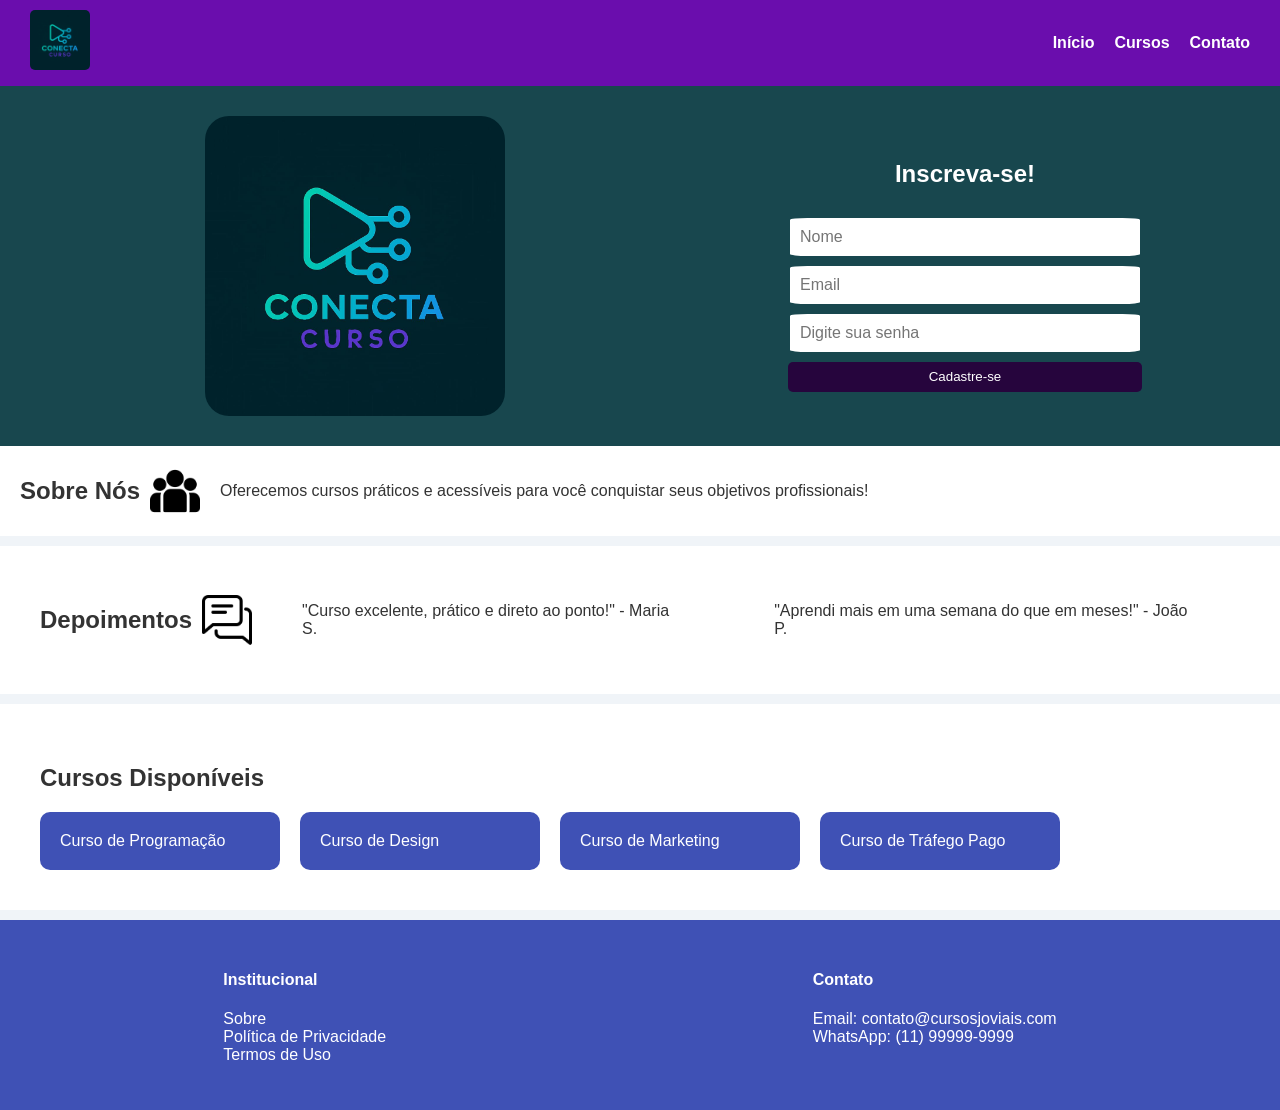
<file: ConectaCursos/index.html>
<!DOCTYPE html>
<html lang="pt-br">
<head>
  <meta charset="UTF-8">
  <meta name="viewport" content="width=device-width, initial-scale=1.0">
  <title>Início - Cursos Joviais</title>
  <link rel="stylesheet" href="style.css">
</head>
<body>
  <header>
    <div class="logo"><img class="imglogo" src="logo.jpg" alt=""></div>
    <nav>
      <ul>
        <li><a href="index.html">Início</a></li>
        <li><a href="cursos.html">Cursos</a></li>
        <li><a href="contato.html">Contato</a></li>
      </ul>
    </nav>
  </header>

  <main>
    <section class="hero">
      <img src="logo.jpg" alt="Banner">
      <form class="inscricao">
        <h2>Inscreva-se!</h2>
        <input type="text" placeholder="Nome" required>
        <input type="email" placeholder="Email" required>
        <input type="password" placeholder="Digite sua senha" required>
        <button class="btn" type="submit">Cadastre-se</button>
      </form>
    </section>

    <section class="sobre">
      <div class="titulo-com-imagem">
        <h2>Sobre Nós</h2>
        <img class="imagem-direita" src="imagens/group.png" alt="Sobre nós">
        <br>
        <br>
        <p>Oferecemos cursos práticos e acessíveis para você conquistar seus objetivos profissionais!</p>
      </div>
    </section>

    <section class="depoimentos">
      <div class="titulo-com-imagem">
        <h2>Depoimentos</h2>
        <img class="imagem-direita" src="imagens/chat.png" alt="Depoimentos">
        <blockquote>"Curso excelente, prático e direto ao ponto!" - Maria S.</blockquote>
        <blockquote>"Aprendi mais em uma semana do que em meses!" - João P.</blockquote>
      </div>
    </section>

    <section class="cursos-carrossel">
      <h2>Cursos Disponíveis</h2>
      <div class="carrossel" id="carrossel">
        <div class="curso">Curso de Programação</div>
        <div class="curso">Curso de Design</div>
        <div class="curso">Curso de Marketing</div>
        <div class="curso">Curso de Tráfego Pago</div>
      </div>
    </section>
  </main>

  <footer>
    <div class="coluna">
      <h4>Institucional</h4>
      <ul>
        <li>Sobre</li>
        <li>Política de Privacidade</li>
        <li>Termos de Uso</li>
      </ul>
    </div>
    <div class="coluna">
      <h4>Contato</h4>
      <ul>
        <li>Email: contato@cursosjoviais.com</li>
        <li>WhatsApp: (11) 99999-9999</li>
      </ul>
    </div>
  </footer>

  <script src="script.js"></script>
</body>
</html>
</file>
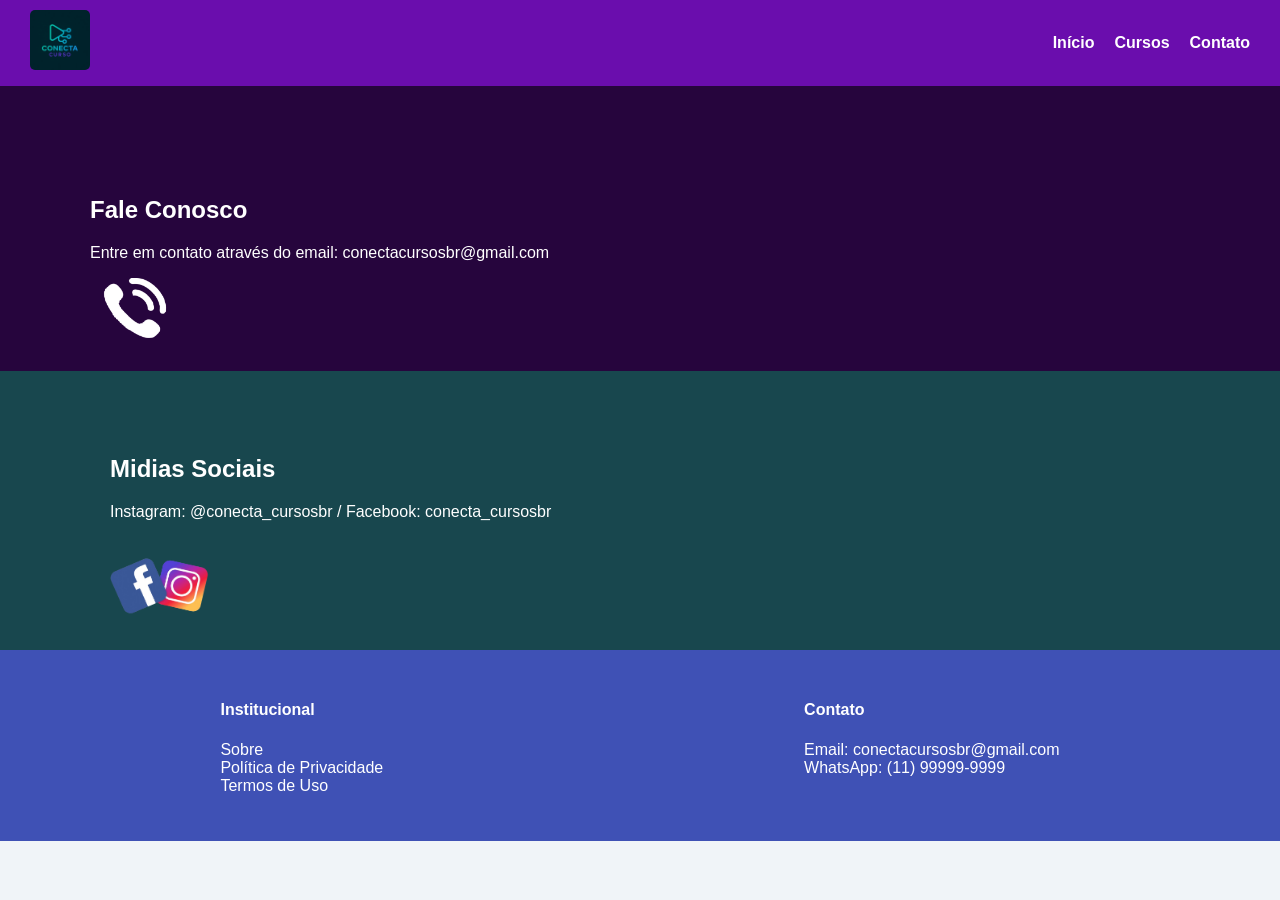
<file: ConectaCursos/contato.html>
<!DOCTYPE html>
<html lang="pt-br">
<head>
  <meta charset="UTF-8">
  <title>Contato</title>
  <link rel="stylesheet" href="style.css">
</head>
<body>
  <header>
    <div class="logo"><img class="imglogo" src="logo.jpg" alt=""></div>
    <nav>
      <ul>
        <li><a href="index.html">Início</a></li>
        <li><a href="cursos.html">Cursos</a></li>
        <li><a href="contato.html">Contato</a></li>
      </ul>
    </nav>
  </header>

  

  <section class="faleconosco">
    <h2>Fale Conosco</h2>
    <p>Entre em contato através do email: conectacursosbr@gmail.com</p>
    <img class="falecons" src="imagens/falecons1-removebg-preview.png" alt="">
  </section>


  <section class="midiassociais">
    <h2>Midias Sociais</h2>
    <p>Instagram: @conecta_cursosbr    /    Facebook: conecta_cursosbr</p> <img class="instaface" src="imagens/instagrameface-removebg-preview.png" alt="">
  </section>


  <footer>
    <div class="coluna">
      <h4>Institucional</h4>
      <ul>
        <li>Sobre</li>
        <li>Política de Privacidade</li>
        <li>Termos de Uso</li>
      </ul>
    </div>
    <div class="coluna">
      <h4>Contato</h4>
      <ul>
        <li>Email: conectacursosbr@gmail.com</li>
        <li>WhatsApp: (11) 99999-9999</li>
      </ul>
    </div>
  </footer>
</body>
</html>
</file>
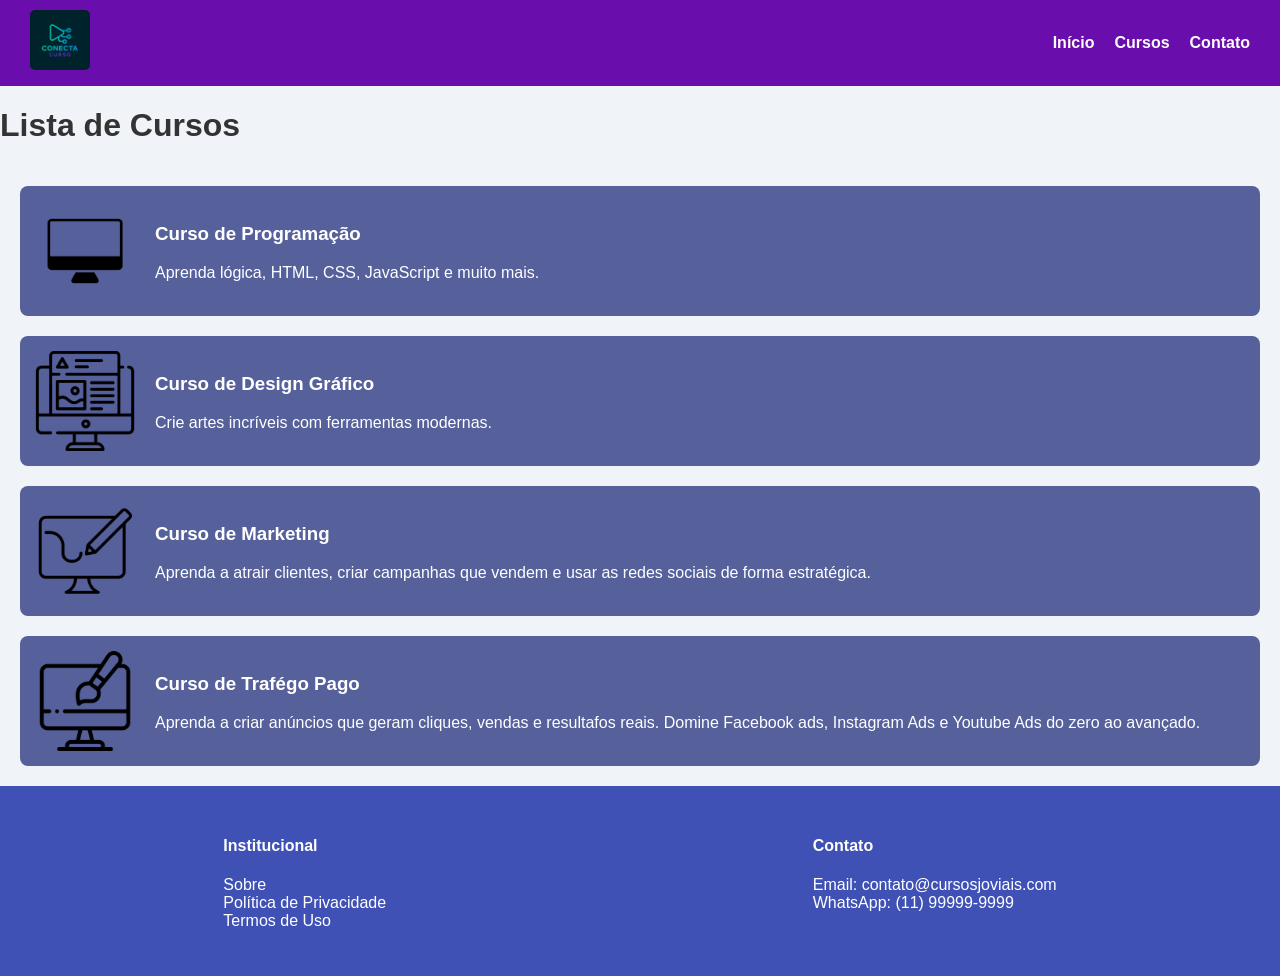
<file: ConectaCursos/cursos.html>
<!DOCTYPE html>
<html lang="pt-br">
<head>
  <meta charset="UTF-8">
  <meta name="viewport" content="width=device-width, initial-scale=1.0">
  <title>Cursos</title>
  <link rel="stylesheet" href="style.css">
</head>
<body>
  <header>
    <div class="logo"><img class="imglogo" src="logo.jpg" alt=""></div>
    <nav>
      <ul>
        <li><a href="index.html">Início</a></li>
        <li><a href="cursos.html">Cursos</a></li>
        <li><a href="contato.html">Contato</a></li>
      </ul>
    </nav>
  </header>

  <main>
    <h1>Lista de Cursos</h1>
    <div class="curso-lista">
      <div class="curso-item">
        <img width="100px" src="./imagens/computador.png" alt="Curso">
        <div>
          <h3>Curso de Programação</h3>
          <p>Aprenda lógica, HTML, CSS, JavaScript e muito mais.</p>
        </div>
      </div>
      <div class="curso-item">
        <img width="100px" src="imagens/web-design.png" alt="Curso">
        <div>
          <h3>Curso de Design Gráfico</h3>
          <p>Crie artes incríveis com ferramentas modernas.</p>
        </div>
      </div>
      <div class="curso-item">
        <img width="100" src="imagens/graphic-design.png" alt="Curso">
        <div>
          <h3>Curso de Marketing</h3>
          <p>Aprenda a atrair clientes, criar campanhas que vendem e usar as redes sociais de forma estratégica.</p>
        </div>
    </div>
    <div class="curso-item">
      <img width="100px" src="imagens/web-design (1).png" alt="Curso">
      <div>
        <h3>Curso de Trafégo Pago</h3>
        <p>Aprenda a criar anúncios que geram cliques, vendas e resultafos reais. Domine Facebook ads, Instagram Ads e Youtube Ads do zero ao avançado.</p>
      </div>
    </div>
  </main>

  <footer>
    <div class="coluna">
      <h4>Institucional</h4>
      <ul>
        <li>Sobre</li>
        <li>Política de Privacidade</li>
        <li>Termos de Uso</li>
      </ul>
    </div>
    <div class="coluna">
      <h4>Contato</h4>
      <ul>
        <li>Email: contato@cursosjoviais.com</li>
        <li>WhatsApp: (11) 99999-9999</li>
      </ul>
    </div>
  </footer>
</body>
</html>
</file>
<file: ConectaCursos/style.css>
body {
    margin: 0;
    font-family: 'Arial', sans-serif;
    background-color: #f0f4f8;
    color: #333;
  }
  
  header {
    background-color: #6a0dad;
    display: flex;
    justify-content: space-between;
    align-items: center;
    padding: 10px 30px;
    color: white;
  }

  .btn:hover{
    background-color: #56619c;
    transition: ease;
  }
  
  .logo {
    font-weight: bold;
    font-size: 1.5em;
  }
  
  nav ul {
    list-style: none;
    display: flex;
    gap: 20px;
  }
  
  nav a {
    color: white;
    text-decoration: none;
    font-weight: bold;
  }
  
  .hero {
    display: flex;
    align-items: center;
    justify-content: space-around;
    padding: 30px;
    background: #18474e;
  }
  
  .hero img{
    width: 300px;
    height: 300px;
    border-radius: 8%;


  }

  .inscricao {
    display: flex;
    flex-direction: column;
    gap: 10px;
    align-items: center;
    color: white;
    font-family:'Trebuchet MS', 'Lucida Sans Unicode', 'Lucida Grande', 'Lucida Sans', Arial, sans-serif
    
  }
  
  .inscricao input {
    padding: 10px;
    font-size: 1em;
    width: 150%;
    border: none;
    border-radius: 5%;
  }

  .inscricao button{
    width: 161%;
    height: 30px;
    border: none;
    background-color: #26053d;
    color: #ffffff;
    border-radius: 5px;

  }
  
  .sobre, .depoimentos, .cursos-carrossel {
    padding: 40px;
    background-color: #ffffff;
    margin-bottom: 10px;
  }
  
  .cursos-carrossel .carrossel {
    display: flex;
    overflow-x: auto;
    gap: 20px;
    color: white;
  }
  
  .curso {
    min-width: 200px;
    background-color: #3f51b5;
    padding: 20px;
    border-radius: 10px;
    flex-shrink: 0;
  }
  
  footer {
    background-color: #3f51b5;
    color: white;
    display: flex;
    justify-content: space-around;
    padding: 30px 10px;
  }
  
  .coluna ul {
    list-style: none;
    padding: 0;
  }
  
  .curso-lista {
    display: flex;
    flex-direction: column;
    gap: 20px;
    padding: 20px;
  }
  
  .curso-item {
    display: flex;
    align-items: center;
    gap: 20px;
    background: #56619c;
    padding: 15px;
    border-radius: 8px;
    color: #ffffff;
  }

  .imglogo{
    width: 60px;
    height: 60px;
    border-radius: 5px;
  }


  .sobre {
    padding: 20px;
  }

  .titulo-com-imagem {
    display: flex;
    align-items: center;
    gap: 10px;
  }

  .titulo-com-imagem h2 {
    margin: 0;
  }
  
  .imagem-direita {
    border-radius: 2px;
    height: auto;
    width: 50px;
  }

  .sobre p {
    margin: 0;
    font-size: 16px;
  }

  .faleconosco{
    block-size: 100px;
    background-color: #26053d;
    color: white;
    height: 105px;
    padding: 90px;
  }

  .midiassociais{
    background-color: #18474e;
    color: white;
    height: 105px;
    padding: 110px;
    padding-top: 5%;
  }

  .instaface{
    height: 100px;
    width: 100px;
  }

  .falecons{
    height: 60px;
    width: 90px;  
  }
</file>
